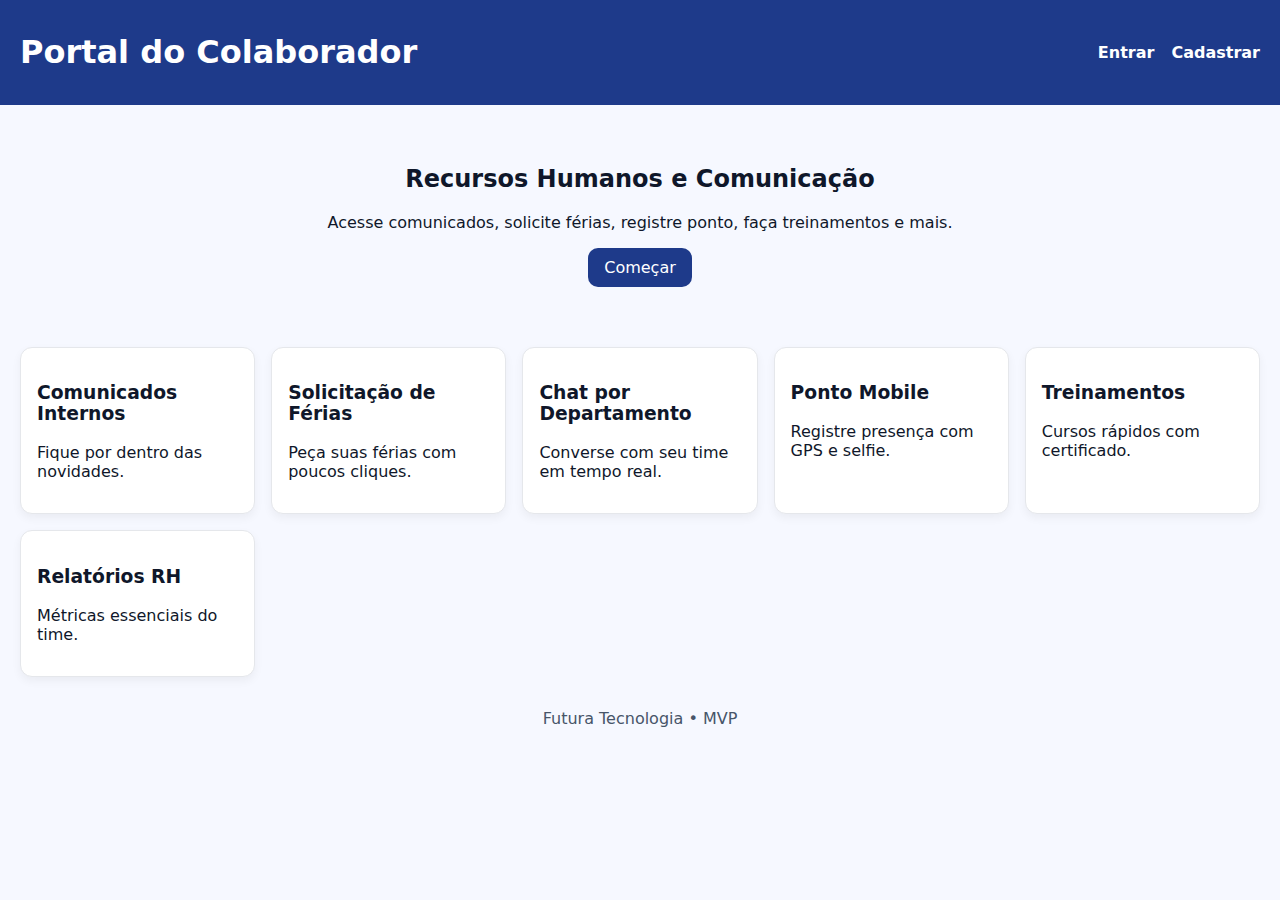
<file: hr_portal_mvp/frontend/index.html>
<!doctype html>
<html lang="pt-BR">
<head>
  <meta charset="utf-8">
  <meta name="viewport" content="width=device-width, initial-scale=1">
  <title>Portal do Colaborador - Início</title>
  <link rel="stylesheet" href="./styles.css">
</head>
<body>
  <header>
    <h1>Portal do Colaborador</h1>
    <nav>
      <a href="./login.html">Entrar</a>
      <a href="./register.html">Cadastrar</a>
    </nav>
  </header>
  <main>
    <section class="hero">
      <h2>Recursos Humanos e Comunicação</h2>
      <p>Acesse comunicados, solicite férias, registre ponto, faça treinamentos e mais.</p>
      <div class="cta">
        <a class="btn" href="./login.html">Começar</a>
      </div>
    </section>
    <section class="grid">
      <div class="card"><h3>Comunicados Internos</h3><p>Fique por dentro das novidades.</p></div>
      <div class="card"><h3>Solicitação de Férias</h3><p>Peça suas férias com poucos cliques.</p></div>
      <div class="card"><h3>Chat por Departamento</h3><p>Converse com seu time em tempo real.</p></div>
      <div class="card"><h3>Ponto Mobile</h3><p>Registre presença com GPS e selfie.</p></div>
      <div class="card"><h3>Treinamentos</h3><p>Cursos rápidos com certificado.</p></div>
      <div class="card"><h3>Relatórios RH</h3><p>Métricas essenciais do time.</p></div>
    </section>
  </main>
  <footer>Futura Tecnologia • MVP</footer>
</body>
</html>
</file>
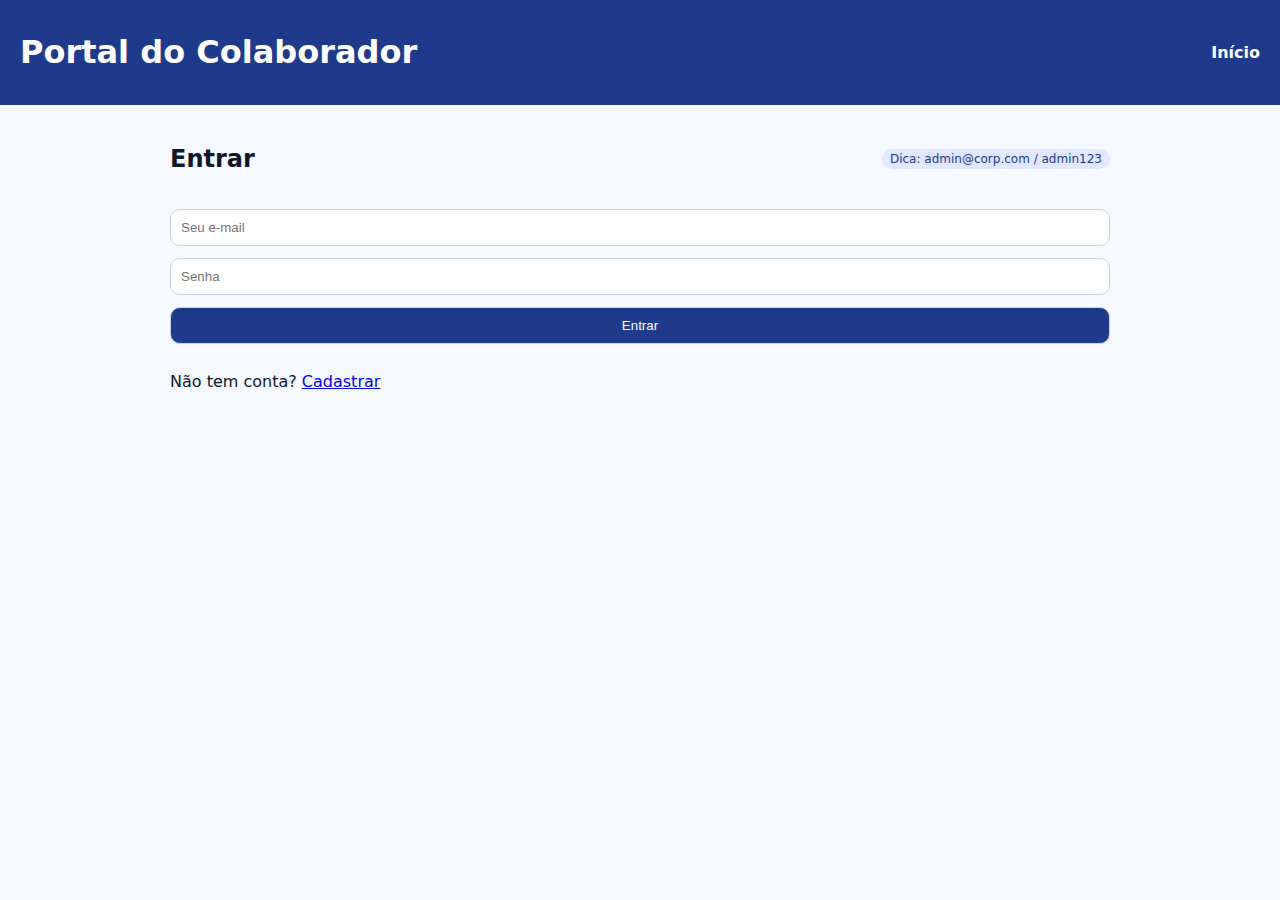
<file: hr_portal_mvp/frontend/dashboard.html>
<!doctype html>
<html lang="pt-BR">
<head>
  <meta charset="utf-8"><meta name="viewport" content="width=device-width,initial-scale=1">
  <title>Dashboard</title>
  <link rel="stylesheet" href="./styles.css">
  <script defer src="./utils.js"></script>
</head>
<body onload="init()">
<header><h1>Portal do Colaborador</h1>
  <nav>
    <a href="./dashboard.html">Dashboard</a>
    <a href="./timeclock.html">Ponto</a>
    <a href="./chat.html">Chat</a>
    <a href="./training.html">Treinamentos</a>
    <a href="./reports.html">Relatórios</a>
    <a href="#" id="logout">Sair</a>
  </nav>
</header>
<div class="container">
  <div class="topbar"><h2>Visão Geral</h2><div id="meInfo" class="badge"></div></div>
  <div class="kpis">
    <div class="kpi"><div>Usuários</div><h2 id="k_users">-</h2></div>
    <div class="kpi"><div>Férias pendentes</div><h2 id="k_vac">-</h2></div>
    <div class="kpi"><div>Registros de ponto</div><h2 id="k_ponto">-</h2></div>
    <div class="kpi"><div>Mensagens no chat</div><h2 id="k_msg">-</h2></div>
  </div>
  <h3>Comunicados</h3>
  <div class="list" id="ann"></div>
  <h3>Solicitar Férias</h3>
  <form id="vac_form">
    <label>Início <input type="date" name="start" required></label>
    <label>Fim <input type="date" name="end" required></label>
    <button class="btn" type="submit">Enviar</button>
  </form>
  <div id="vac_list" class="list"></div>
</div>
<script>
async function init(){
  requireAuth();
  const me = await loadMe();
  document.getElementById("meInfo").innerText = me.name + " • " + me.department + (me.is_admin ? " (admin)" : "");
  document.getElementById("logout").onclick = ()=>{ localStorage.removeItem("token"); location.href="./index.html"; };
  // KPIs
  const r = await api("/reports/basic");
  document.getElementById("k_users").innerText = r.users;
  document.getElementById("k_vac").innerText = r.vacations_pending;
  document.getElementById("k_ponto").innerText = r.time_entries;
  document.getElementById("k_msg").innerText = r.chat_messages;
  // Announcements
  const anns = await api("/announcements");
  document.getElementById("ann").innerHTML = anns.map(a=>`<div class="item"><b>${a.title}</b><p>${a.content}</p></div>`).join("");
  // Vacations
  loadMyVac();
  document.getElementById("vac_form").addEventListener("submit", async (e)=>{
    e.preventDefault();
    const start = new Date(e.target.start.value);
    const end = new Date(e.target.end.value);
    await api("/vacations",{method:"POST",body:JSON.stringify({start_date:start.toISOString(), end_date:end.toISOString()})});
    alert("Solicitação enviada!");
    loadMyVac();
  });
}
async function loadMyVac(){
  const items = await api("/vacations/my");
  document.getElementById("vac_list").innerHTML = items.map(v=>`<div class="item">De ${new Date(v.start_date).toLocaleDateString()} a ${new Date(v.end_date).toLocaleDateString()} • <b>${v.status}</b></div>`).join("");
}
</script>
</body></html>
</file>
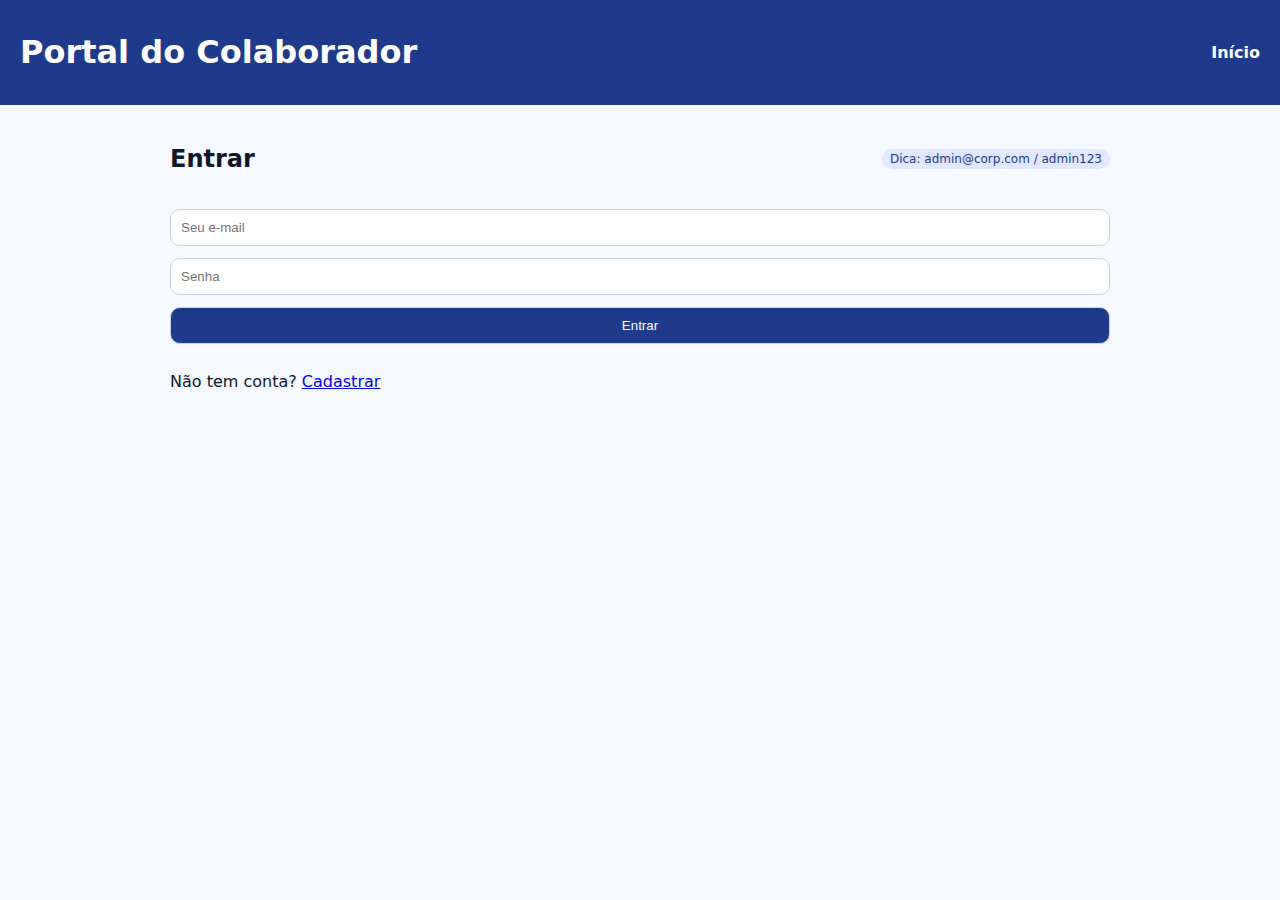
<file: hr_portal_mvp/frontend/login.html>
<!doctype html>
<html lang="pt-BR">
<head>
  <meta charset="utf-8"><meta name="viewport" content="width=device-width,initial-scale=1">
  <title>Entrar</title>
  <link rel="stylesheet" href="./styles.css">
  <script defer src="./utils.js"></script>
</head>
<body>
<header><h1>Portal do Colaborador</h1><nav><a href="./index.html">Início</a></nav></header>
<div class="container">
  <div class="topbar"><h2>Entrar</h2><span class="badge">Dica: admin@corp.com / admin123</span></div>
  <form id="form-login">
    <input name="email" type="email" placeholder="Seu e-mail" required>
    <input name="password" type="password" placeholder="Senha" required>
    <button class="btn" type="submit">Entrar</button>
    <p>Não tem conta? <a href="./register.html">Cadastrar</a></p>
  </form>
</div>
<script>
document.getElementById("form-login").addEventListener("submit", async (e)=>{
  e.preventDefault();
  const email = e.target.email.value.trim();
  const password = e.target.password.value.trim();
  try{
    const data = await api("/auth/login",{method:"POST",body:JSON.stringify({email,password})});
    localStorage.setItem("token", data.access_token);
    location.href = "./dashboard.html";
  }catch(err){ alert("Falha no login: " + err.message); }
});
</script>
</body></html>
</file>
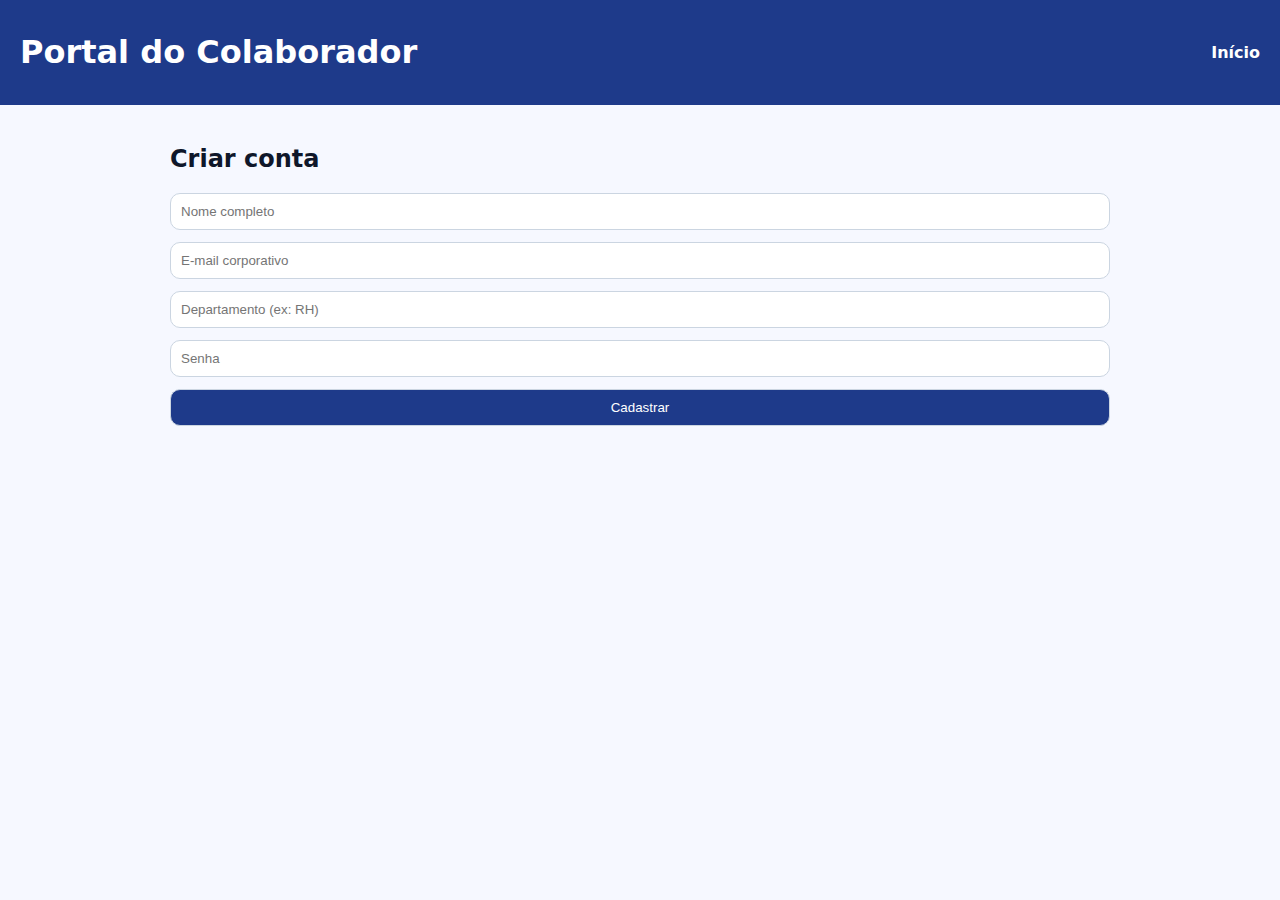
<file: hr_portal_mvp/frontend/register.html>
<!doctype html>
<html lang="pt-BR">
<head>
  <meta charset="utf-8"><meta name="viewport" content="width=device-width,initial-scale=1">
  <title>Cadastrar</title>
  <link rel="stylesheet" href="./styles.css">
  <script defer src="./utils.js"></script>
</head>
<body>
<header><h1>Portal do Colaborador</h1><nav><a href="./index.html">Início</a></nav></header>
<div class="container">
  <h2>Criar conta</h2>
  <form id="form-reg">
    <input name="name" placeholder="Nome completo" required>
    <input name="email" type="email" placeholder="E-mail corporativo" required>
    <input name="department" placeholder="Departamento (ex: RH)" required>
    <input name="password" type="password" placeholder="Senha" required>
    <button class="btn" type="submit">Cadastrar</button>
  </form>
</div>
<script>
document.getElementById("form-reg").addEventListener("submit", async (e)=>{
  e.preventDefault();
  const payload = {
    name: e.target.name.value.trim(),
    email: e.target.email.value.trim(),
    department: e.target.department.value.trim(),
    password: e.target.password.value.trim()
  };
  try{
    await api("/auth/register",{method:"POST",body:JSON.stringify(payload)});
    alert("Cadastro realizado! Faça login.");
    location.href = "./login.html";
  }catch(err){ alert("Erro no cadastro: " + err.message); }
});
</script>
</body></html>
</file>
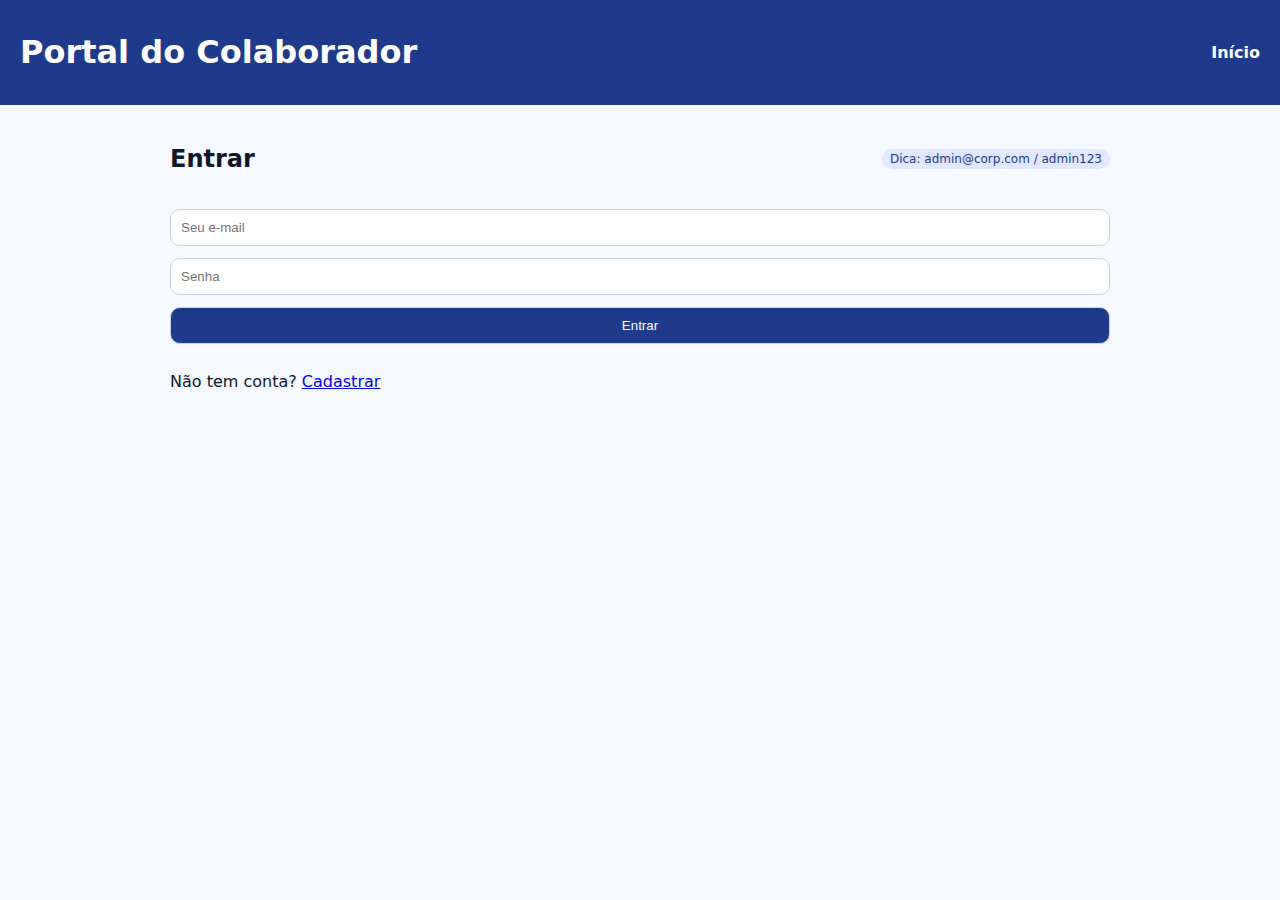
<file: hr_portal_mvp/frontend/reports.html>
<!doctype html>
<html lang="pt-BR">
<head>
  <meta charset="utf-8"><meta name="viewport" content="width=device-width,initial-scale=1">
  <title>Relatórios RH</title>
  <link rel="stylesheet" href="./styles.css">
  <script defer src="./utils.js"></script>
</head>
<body onload="init()">
<header><h1>Portal do Colaborador</h1>
  <nav>
    <a href="./dashboard.html">Dashboard</a>
    <a href="./timeclock.html">Ponto</a>
    <a href="./chat.html">Chat</a>
    <a href="./training.html">Treinamentos</a>
    <a href="./reports.html">Relatórios</a>
  </nav>
</header>
<div class="container">
  <h2>Métricas</h2>
  <div class="kpis">
    <div class="kpi"><div>Usuários</div><h2 id="u">-</h2></div>
    <div class="kpi"><div>Férias pendentes</div><h2 id="v">-</h2></div>
    <div class="kpi"><div>Pontos</div><h2 id="p">-</h2></div>
    <div class="kpi"><div>Mensagens</div><h2 id="m">-</h2></div>
  </div>
</div>
<script>
async function init(){
  requireAuth();
  const r = await api("/reports/basic");
  u.innerText = r.users; v.innerText = r.vacations_pending; p.innerText = r.time_entries; m.innerText = r.chat_messages;
}
</script>
</body></html>
</file>
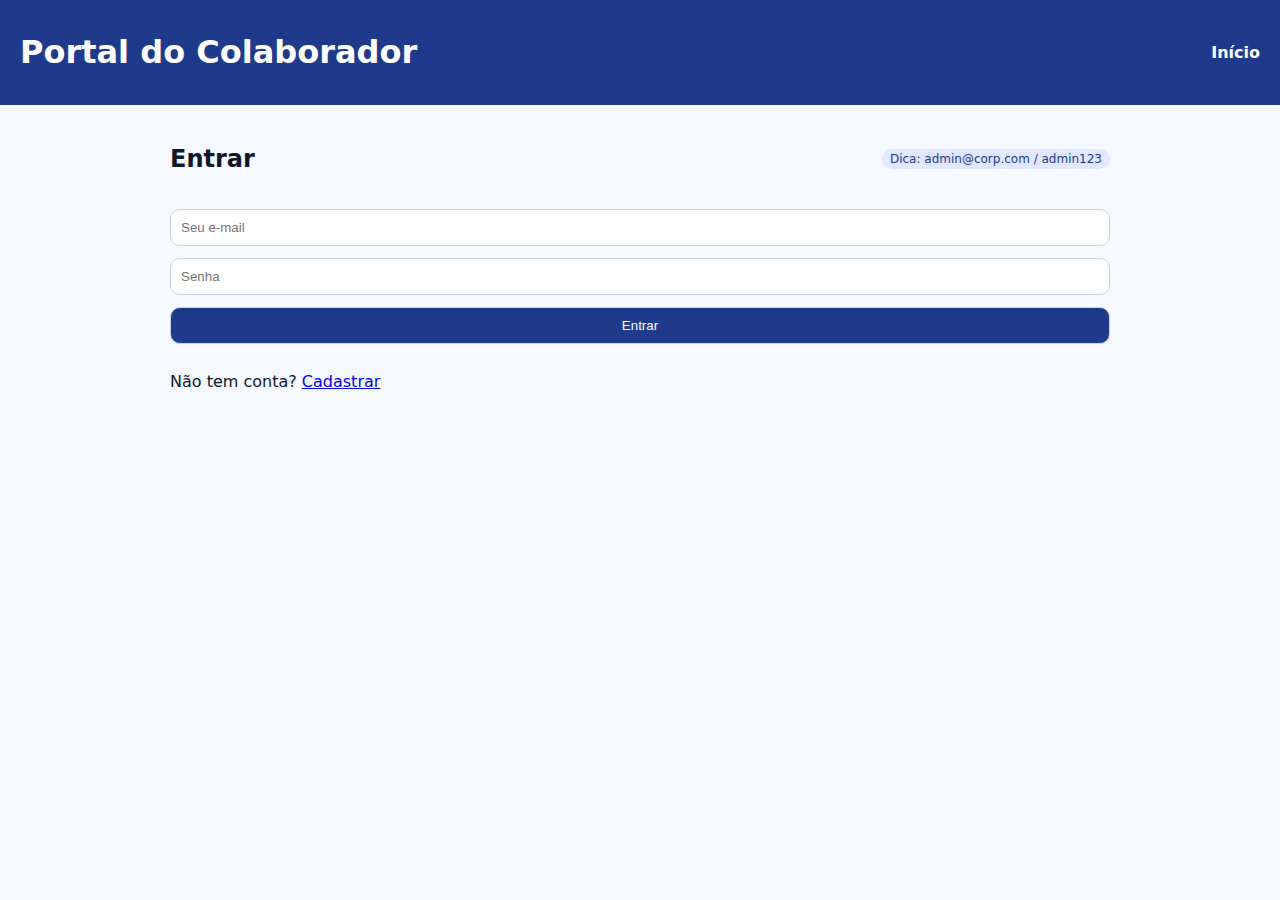
<file: hr_portal_mvp/frontend/timeclock.html>
<!doctype html>
<html lang="pt-BR">
<head>
  <meta charset="utf-8"><meta name="viewport" content="width=device-width,initial-scale=1">
  <title>Ponto Mobile</title>
  <link rel="stylesheet" href="./styles.css">
  <script defer src="./utils.js"></script>
</head>
<body onload="init()">
<header><h1>Portal do Colaborador</h1>
  <nav>
    <a href="./dashboard.html">Dashboard</a>
    <a href="./timeclock.html">Ponto</a>
    <a href="./chat.html">Chat</a>
    <a href="./training.html">Treinamentos</a>
    <a href="./reports.html">Relatórios</a>
  </nav>
</header>
<div class="container">
  <h2>Registro de Ponto</h2>
  <div class="list">
    <video id="video" autoplay playsinline style="width:100%;max-width:420px;border-radius:12px;border:1px solid #e5e7eb"></video>
    <button class="btn" id="btnSnap">Tirar selfie & Registrar</button>
    <canvas id="canvas" width="640" height="480" style="display:none;"></canvas>
  </div>
  <h3>Meus registros</h3>
  <div id="entries" class="list"></div>
</div>
<script>
let stream;
async function init(){
  requireAuth();
  try{
    stream = await navigator.mediaDevices.getUserMedia({video:true});
    document.getElementById("video").srcObject = stream;
  }catch(e){ alert("Câmera não permitida: " + e.message); }
  document.getElementById("btnSnap").onclick = registerPonto;
  loadEntries();
}
async function registerPonto(){
  if(!navigator.geolocation){ alert("Geolocalização não suportada"); return; }
  navigator.geolocation.getCurrentPosition(async (pos)=>{
    const lat = pos.coords.latitude, lng = pos.coords.longitude;
    const video = document.getElementById("video");
    const canvas = document.getElementById("canvas");
    const ctx = canvas.getContext("2d");
    canvas.width = video.videoWidth; canvas.height = video.videoHeight;
    ctx.drawImage(video, 0, 0, canvas.width, canvas.height);
    const blob = await new Promise(r=>canvas.toBlob(r,"image/jpeg",0.85));
    const fd = new FormData();
    fd.append("latitude", lat);
    fd.append("longitude", lng);
    fd.append("entry_type", "check_in");
    fd.append("photo", blob, "selfie.jpg");
    try{
      const token = getToken();
      const res = await fetch(API + "/time_entries", { method: "POST", headers: { "Authorization": "Bearer " + token }, body: fd });
      if(!res.ok){ throw new Error(await res.text()); }
      alert("Ponto registrado!");
      loadEntries();
    }catch(e){ alert("Erro ao registrar: " + e.message); }
  }, err=>alert("Erro de GPS: " + err.message), {enableHighAccuracy:true, timeout:10000});
}
async function loadEntries(){
  const rows = await api("/time_entries/my");
  document.getElementById("entries").innerHTML = rows.map(r=>`
    <div class="item">
      ${new Date(r.timestamp).toLocaleString()} • ${r.type} • (${r.lat.toFixed(5)}, ${r.lng.toFixed(5)})
      ${r.photo_url ? `<div><a class="btn" href="${r.photo_url}" target="_blank">Ver selfie</a></div>` : ""}
    </div>
  `).join("");
}
</script>
</body></html>
</file>
<file: hr_portal_mvp/frontend/styles.css>
*{box-sizing:border-box}body{margin:0;font-family:system-ui,Arial,Helvetica,sans-serif;background:#f6f8ff;color:#0f172a}
header{display:flex;justify-content:space-between;align-items:center;padding:12px 20px;background:#1e3a8a;color:#fff}
header a{color:#fff;text-decoration:none;margin-left:12px;font-weight:600}
.btn{display:inline-block;padding:10px 16px;border-radius:10px;background:#1e3a8a;color:#fff;text-decoration:none}
.hero{padding:40px 20px;text-align:center}
.grid{display:grid;grid-template-columns:repeat(auto-fit,minmax(220px,1fr));gap:16px;padding:20px}
.card{background:#fff;border:1px solid #e5e7eb;border-radius:12px;box-shadow:0 4px 10px rgba(0,0,0,.05);padding:16px;min-height:120px}
nav a:hover,.btn:hover{opacity:.9}
footer{padding:12px 20px;text-align:center;color:#475569}
.container{max-width:980px;margin:0 auto;padding:20px}
input,select,button,textarea{padding:10px;border:1px solid #cbd5e1;border-radius:10px;width:100%}
form{display:grid;gap:12px;margin-top:12px}
.topbar{display:flex;gap:10px;align-items:center;justify-content:space-between;margin-bottom:16px}
.kpis{display:grid;grid-template-columns:repeat(auto-fit,minmax(160px,1fr));gap:12px}
.kpi{background:#fff;border:1px solid #e5e7eb;border-radius:12px;padding:12px;text-align:center}
.list{display:grid;gap:10px}
.list .item{background:#fff;border:1px solid #e5e7eb;border-radius:10px;padding:10px}
.chat{border:1px solid #e5e7eb;border-radius:12px;background:#fff;height:420px;display:flex;flex-direction:column}
.chat .messages{flex:1;overflow-y:auto;padding:10px}
.chat .composer{display:flex;gap:8px;padding:10px;border-top:1px solid #e5e7eb}
.badge{display:inline-block;background:#e0e7ff;color:#1e3a8a;border-radius:999px;padding:3px 8px;font-size:12px}
</file>
